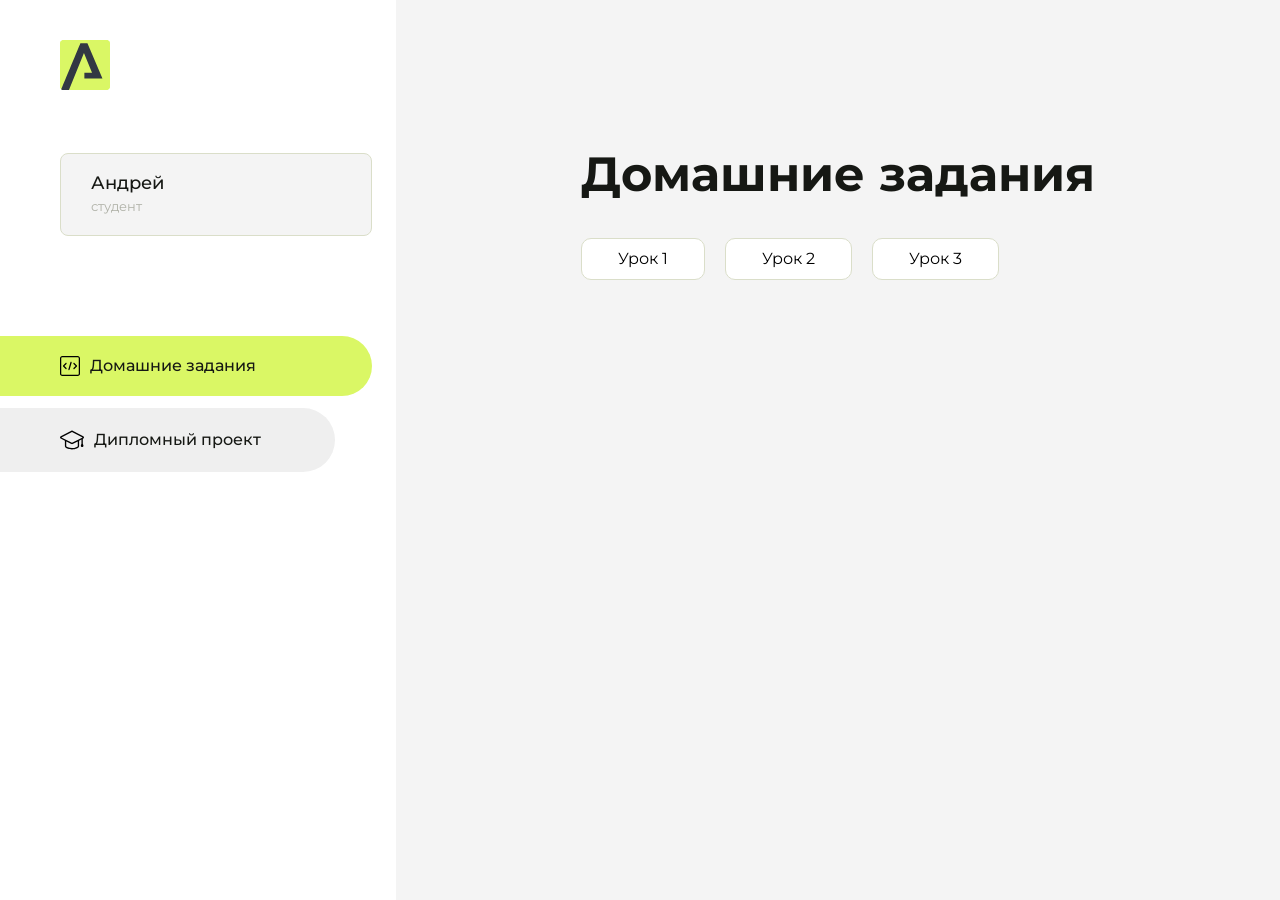
<file: index.html>
<!DOCTYPE html>
<html lang="en">
<head>
    <meta charset="UTF-8">
    <meta name="viewport" content="width=device-width, initial-scale=1.0">
    <title>Домашняя работа</title>
    <link rel="shortcut icon" href="src/logo.ico" type="image/x-icon">
    <link rel="preconnect" href="https://fonts.googleapis.com">
    <link rel="preconnect" href="https://fonts.gstatic.com" crossorigin>
    <link href="https://fonts.googleapis.com/css2?family=Montserrat:wght@400;500;700&family=Rubik:wght@500&display=swap"
          rel="stylesheet">
    <link rel="stylesheet" href="src/style.css">
</head>
<body id="body">
<div class="overlay" id="overlay"></div>
<div class="layout">
    <div class="burger" id="burger">
        <svg viewBox="0 0 24 24" fill="none" xmlns="http://www.w3.org/2000/svg">
            <g id="SVGRepo_bgCarrier" stroke-width="0"></g>
            <g id="SVGRepo_tracerCarrier" stroke-linecap="round" stroke-linejoin="round"></g>
            <g id="SVGRepo_iconCarrier">
                <path d="M4 18L20 18" stroke="#DAF765" stroke-width="2" stroke-linecap="round"></path>
                <path d="M4 12L20 12" stroke="#DAF765" stroke-width="2" stroke-linecap="round"></path>
                <path d="M4 6L20 6" stroke="#DAF765" stroke-width="2" stroke-linecap="round"></path>
            </g>
        </svg>
    </div>
    <aside class="sidebar" id="sidebar">
        <div class="sidebar__inner">
            <div class="logo">
                <svg width="50" height="50" viewBox="0 0 50 50" fill="none" xmlns="http://www.w3.org/2000/svg">
                    <g clip-path="url(#clip0_513_74730)">
                        <path d="M46.17 -0.257004H3.83C1.57281 -0.257004 -0.257 1.57281 -0.257 3.83V46.17C-0.257 48.4272 1.57281 50.257 3.83 50.257H46.17C48.4272 50.257 50.257 48.4272 50.257 46.17V3.83C50.257 1.57281 48.4272 -0.257004 46.17 -0.257004Z"
                              fill="#DAF765"/>
                        <path d="M24.375 38.4H42.461L27.441 3.1585H20.4355C20.4355 3.1585 6.7895 35.881 1.1945 49.294C2.015 50.0275 3.0945 50.257 3.6945 50.257H8.8445L23.954 13.07L32.0465 32.8285H24.375V38.4Z"
                              fill="#323843"/>
                    </g>
                    <defs>
                        <clipPath id="clip0_513_74730">
                            <rect width="50" height="50" fill="white"/>
                        </clipPath>
                    </defs>
                </svg>
            </div>
            <div class="sidebar__user">
                <div class="sidebar__name">Андрей</div>
                <div class="sidebar__text">студент</div>
            </div>
            <div class="sidebar__tabs">
                <div class="sidebar__item">
                    <button class="sidebar__button active" id="tasks">
                        <svg xmlns="http://www.w3.org/2000/svg" width="20" height="20" viewBox="0 0 20 20" fill="none">
                            <g clip-path="url(#clip0_704_74543)">
                                <path d="M17.7083 20H2.29167C1.0275 20 0 18.9725 0 17.7083V2.29167C0 1.0275 1.0275 0 2.29167 0H17.7083C18.9725 0 20 1.0275 20 2.29167V17.7083C20 18.9725 18.9725 20 17.7083 20ZM2.29167 1.25C1.7175 1.25 1.25 1.7175 1.25 2.29167V17.7083C1.25 18.2825 1.7175 18.75 2.29167 18.75H17.7083C18.2825 18.75 18.75 18.2825 18.75 17.7083V2.29167C18.75 1.7175 18.2825 1.25 17.7083 1.25H2.29167Z"
                                      fill="black"/>
                                <path d="M6.04167 13.125C5.88167 13.125 5.72167 13.0642 5.6 12.9417L3.1 10.4417C2.85583 10.1975 2.85583 9.80167 3.1 9.5575L5.6 7.0575C5.84417 6.81333 6.24 6.81333 6.48417 7.0575C6.72833 7.30167 6.72833 7.6975 6.48417 7.94167L4.42583 10L6.48417 12.0583C6.72833 12.3025 6.72833 12.6983 6.48417 12.9425C6.36167 13.0642 6.20167 13.125 6.04167 13.125Z"
                                      fill="black"/>
                                <path d="M8.95833 14.1667C8.9 14.1667 8.84 14.1583 8.78167 14.1417C8.45083 14.0442 8.26083 13.6967 8.35833 13.3658L10.4417 6.28251C10.5392 5.95084 10.8892 5.76417 11.2175 5.85917C11.5483 5.95667 11.7383 6.30417 11.6408 6.63501L9.5575 13.7183C9.47833 13.9908 9.22833 14.1667 8.95833 14.1667Z"
                                      fill="black"/>
                                <path d="M13.9583 13.125C13.7983 13.125 13.6383 13.0642 13.5167 12.9417C13.2725 12.6975 13.2725 12.3017 13.5167 12.0575L15.575 9.99916L13.5167 7.94083C13.2725 7.69666 13.2725 7.30083 13.5167 7.05666C13.7608 6.81249 14.1567 6.81249 14.4008 7.05666L16.9008 9.55666C17.145 9.80083 17.145 10.1967 16.9008 10.4408L14.4008 12.9408C14.2783 13.0642 14.1183 13.125 13.9583 13.125Z"
                                      fill="black"/>
                            </g>
                            <defs>
                                <clipPath id="clip0_704_74543">
                                    <rect width="20" height="20" fill="white"/>
                                </clipPath>
                            </defs>
                        </svg>
                        <span>Домашние задания</span></button>
                </div>
                <div class="sidebar__item">
                    <button class="sidebar__button" id="diplom">
                        <svg xmlns="http://www.w3.org/2000/svg" width="24" height="24" viewBox="0 0 24 24" fill="none">
                            <g clip-path="url(#clip0_704_74553)">
                                <path d="M23.2628 10.5971C23.7176 10.365 24 9.90375 24 9.39337C24 8.883 23.7176 8.42175 23.2628 8.18962L12.6135 2.75362C12.2291 2.55824 11.7705 2.55787 11.3854 2.75399L0.736875 8.19C0.282375 8.42175 0 8.883 0 9.39337C0 9.90375 0.282375 10.365 0.736875 10.5971L4.89038 12.7177V18.2074C4.89038 19.8154 8.412 21.393 12 21.393C15.5884 21.393 19.1096 19.815 19.1096 18.2074V12.7174L21.4609 11.517V15.8017L20.901 17.2305C20.7409 17.6389 20.7934 18.0994 21.0405 18.4616C21.2876 18.8246 21.6979 19.041 22.1366 19.041C22.5754 19.041 22.9852 18.8246 23.2324 18.462C23.4795 18.099 23.532 17.6385 23.3719 17.2301L22.8124 15.8021V10.827L23.2628 10.5971ZM17.7623 18.1721C17.6198 18.6375 15.3491 20.0419 12 20.0419C8.65088 20.0419 6.38025 18.6375 6.2415 18.2074V12.3037L6.23887 12.3019C6.23812 12.057 6.1065 11.8207 5.87325 11.7019L1.3515 9.39337L12 3.95737L22.6489 9.39337L12 14.8294L5.87325 11.7019C5.54063 11.5331 4.6695 11.6674 4.5 12C4.33012 12.3322 4.55813 12.5479 4.89038 12.7177L11.3857 16.0331C11.5781 16.1314 11.7889 16.1805 12 16.1805C12.2107 16.1805 12.4222 16.1314 12.6146 16.0331L17.7593 13.407L17.7623 18.1721Z"
                                      fill="black"/>
                            </g>
                            <defs>
                                <clipPath id="clip0_704_74553">
                                    <rect width="24" height="24" fill="white"/>
                                </clipPath>
                            </defs>
                        </svg>
                        <span>Дипломный проект</span></button>
                </div>
            </div>
        </div>

    </aside>
    <div class="content">
        <div class="container">
            <div class="content__block" id="tasksBlock">
                <div class="content__title">Домашние задания</div>
                <ul class="content__list">
                    <li class="content__list-item">
                        <a href="first-project/index.html">Урок 1</a>
                    </li>
                     <li class="content__list-item">
                        <a href="second-project/index.html">Урок 2</a>
                    </li>
                     <li class="content__list-item">
                        <a href="third-project/index.html">Урок 3</a>
                    </li>
                </ul>
            </div>
            <div class="content__block hidden" id="diplomBlock">
                <div class="content__title">Дипломный проект</div>
                <div class="content__list-diplom">
                    <a href="ПАПКА-С-НОМЕРОМ-УРОКА">Ссылка на ДЗ</a>
                </div>
                <div class="content__decor">
                    <div class="content__decor-text">Давай проверим, чему ты научился!</div>
                    <div class="content__decor-img">
                        <img src="src/decor.png" alt="decor">
                    </div>
                </div>
            </div>
        </div>
    </div>
</div>
<script src="src/index.js"></script>
</body>
</html>
</file>
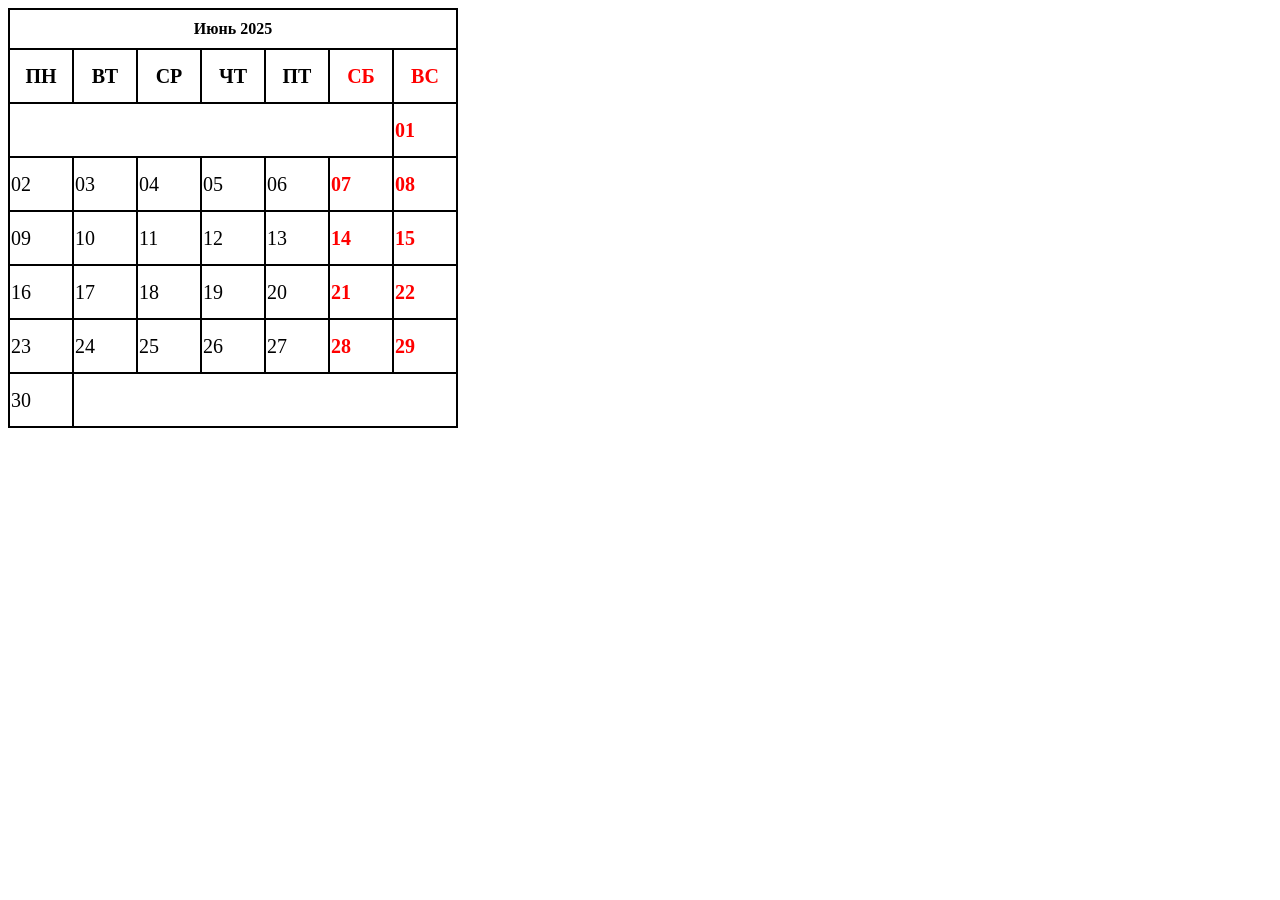
<file: second-project/index.html>
<!doctype html>
<html lang="ru">
	<head>
		<meta charset="UTF-8" />
		<title>Календарь</title>
		<link rel="stylesheet" href="./css/style.css">
	</head>

	<body>
		<table class="calendar">
			<caption>
				Июнь 2025
			</caption>

			<thead>
				<tr>
					<th>ПН</th>
					<th>ВТ</th>
					<th>СР</th>
					<th>ЧТ</th>
					<th>ПТ</th>
					<th class="weekend">СБ</th>
					<th class="weekend">ВС</th>
				</tr>
			</thead>

			<tbody>
				<tr>
					<td colspan="6"></td>
					<td class="weekend">01</td>
				</tr>

				<tr>
					<td>02</td>
					<td>03</td>
					<td>04</td>
					<td>05</td>
					<td>06</td>
					<td class="weekend">07</td>
					<td class="weekend">08</td>
				</tr>

				<tr>
					<td>09</td>
					<td>10</td>
					<td>11</td>
					<td>12</td>
					<td>13</td>
					<td class="weekend">14</td>
					<td class="weekend">15</td>
				</tr>

				<tr>
					<td>16</td>
					<td>17</td>
					<td>18</td>
					<td>19</td>
					<td>20</td>
					<td class="weekend">21</td>
					<td class="weekend">22</td>
				</tr>

				<tr>
					<td>23</td>
					<td>24</td>
					<td>25</td>
					<td>26</td>
					<td>27</td>
					<td class="weekend">28</td>
					<td class="weekend">29</td>
				</tr>

				<tr>
					<td>30</td>
					<td colspan="6"></td>
				</tr>
			</tbody>
		</table>
	</body>
</html>
</file>
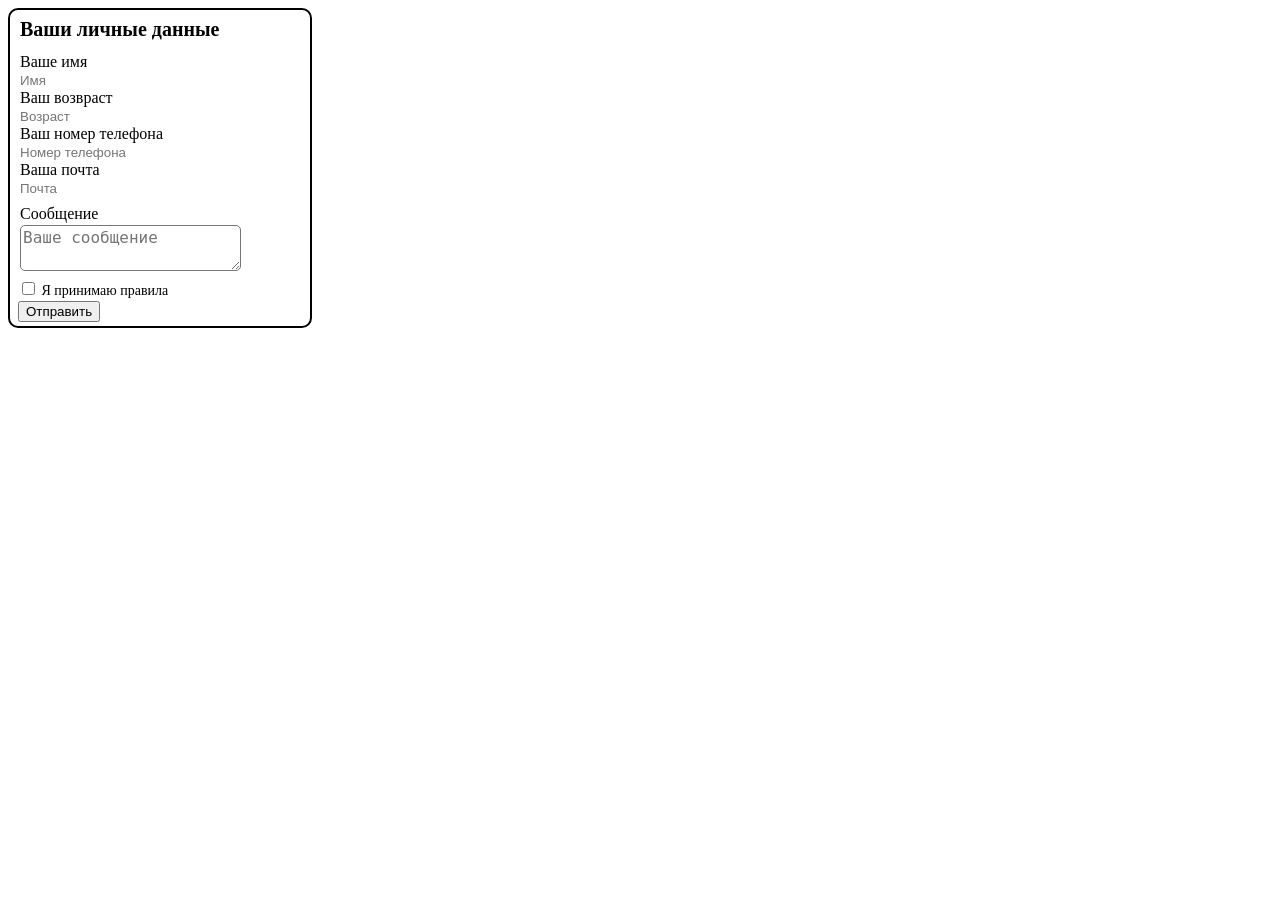
<file: third-project/index.html>
<!doctype html>
<html lang="ru">
	<head>
		<meta charset="UTF-8" />
		<meta name="viewport" content="width=device-width, initial-scale=1.0" />
		<title>Форма обратной связи</title>
		<link rel="stylesheet" href="style.css/index.css" />
	</head>
	<body>
		<form class="form">
			<fieldset class="fieldset-1">
				<legend class="legend">Ваши личные данные</legend>
				<label>
					<legend>Ваше имя</legend>
					<input type="text" placeholder="Имя" name="name" required="" />
				</label>
				<label>
					<legend>Ваш возвраст</legend>
					<input
						type="number"
						placeholder="Возраст"
						name="age"
						inputmode="numeric"
						required=""
					/>
				</label>
				<label>
					<legend>Ваш номер телефона</legend>
					<input
						type="tel"
						placeholder="Номер телефона"
						name="tel"
						inputmode="tel"
						required=""
					/>
				</label>
				<label>
					<legend>Ваша почта</legend>
					<input
						type="email"
						placeholder="Почта"
						name="email"
						inputmode="email"
						required=""
					/>
				</label>
			</fieldset>
			<fieldset class="fieldset-1">
				<label>
					<legend>Сообщение</legend>
					<textarea
						name="message"
						class="area"
						placeholder="Ваше сообщение"
						required=""
					></textarea>
				</label>
				<label class="cls">
					<input type="checkbox" required="" />
					Я принимаю правила
				</label>
				<button>Отправить</button>
			</fieldset>
		</form>
	</body>
</html>
</file>
<file: src/style.css>
*{padding: 0;margin: 0;border: 0;}
*,*:before,*:after{-webkit-box-sizing: border-box;box-sizing: border-box;}
:focus,:active{outline: none;}
a:focus,a:active{outline: none;}
nav,footer,header,aside{display: block;}
html,body{
    height:100%;width:100%;
    font-size:100%;line-height:1;-ms-text-size-adjust:100%;-moz-text-size-adjust:100%;-webkit-text-size-adjust:100%;}
input,button,textarea{font-family:inherit;}
input::-ms-clear{display: none;}
button{cursor: pointer;}
button::-moz-focus-inner{padding:0;border:0;}
a,a:visited{text-decoration: none;}
a:hover{text-decoration: none;}
ul li{list-style: none;}
img{vertical-align: top;}
h1,h2,h3,h4,h5,h6{font-size:inherit;font-weight: inherit;}
a{color:inherit;}



body {
    font-family: "Montserrat",SansSerif;
    color: black;
}

body.overflow {
    overflow: hidden;
}



.layout {
    display: -webkit-box;
    display: -ms-flexbox;
    display: flex;
    min-height: 100vh;
}

.sidebar {
    padding: 40px 24px 40px 0;
    -ms-flex-negative: 0;
    flex-shrink: 0;
    background-color: white;
}



.content {
    -webkit-box-flex: 1;
    -ms-flex-positive: 1;
    flex-grow: 1;
    background-color: #F4F4F4;
}

.container {
    display: -webkit-box;
    display: -ms-flexbox;
    display: flex;
    -webkit-box-orient: vertical;
    -webkit-box-direction: normal;
    -ms-flex-direction: column;
    flex-direction: column;
    -webkit-box-pack: center;
    -ms-flex-pack: center;
    justify-content: center;
    -webkit-box-align: center;
    -ms-flex-align: center;
    align-items: center;
    padding: 150px 60px 80px 60px;
}


.logo {
    margin-left: 60px;
    margin-bottom: 60px;
}

.sidebar__user {
    background-color: #F4F4F4;
    padding: 20px 30px;
    margin-left: 60px;
    margin-bottom: 100px;
    border-radius: 8px;
    border: 1px solid #DADEC9;
}

.sidebar__name {
    color:#161814;
    font-size: 18px;
    font-weight: 500;
    margin-bottom: 6px;
}

.sidebar__text {
    color: #AFB1A7;
    font-size: 13px;
    font-weight: 400;
    line-height: 130%; /* 16.9px */
}

.sidebar__item {
    width: 372px;
}

.sidebar__button {
    display: -webkit-box;
    display: -ms-flexbox;
    display: flex;
    -webkit-box-align: center;
    -ms-flex-align: center;
    align-items: center;
    gap: 10px;
    padding: 20px 60px;
    margin-bottom: 12px;
    border-radius: 0px 100px 100px 0px;
    -webkit-transition: all .5s;
    -o-transition: all .5s;
    transition: all .5s;
    cursor: pointer;
    width: 90%;
    color:#161814;
    font-size: 16px;
    font-weight: 500;
}

.sidebar__button.active , .sidebar__button:hover {
    width: 100%;
    background-color: #DAF765;
}


.content__title {
    color: #161814;
    font-size: 48px;
    font-weight: 700;
    margin-bottom: 40px;
}

.content__list {
    display: -webkit-box;
    display: -ms-flexbox;
    display: flex;
    -webkit-box-align: center;
    -ms-flex-align: center;
    align-items: center;
    -ms-flex-wrap: wrap;
    flex-wrap: wrap;
    gap: 20px;
}



.content__list-item  {
    cursor: pointer;
    padding: 12px 18px;
    background-color: #fff;
    border-radius: 10px;
    border: 1px solid #DADEC9;
    -webkit-transition: all .3s;
    -o-transition: all .3s;
    transition: all .3s;
}

.content__list-item:hover,.content__list-diplom:hover {
    background-color: #AFB1A7;
}

li a {
    padding: 12px 18px;

}


.content__list-diplom {
    -webkit-transition: all .3s;
    -o-transition: all .3s;
    transition: all .3s;
    display: inline-block;
    padding: 12px 18px;
    background-color: #fff;
    border-radius: 10px;
    border: 1px solid #DADEC9;
}

.content__decor {
    display: -webkit-box;
    display: -ms-flexbox;
    display: flex;
    -webkit-box-align: center;
    -ms-flex-align: center;
    align-items: center;
}

.content__decor-text {
    color:#BEDD44;
    font-size: 36px;
    font-weight: 700;
    line-height: 110%; /* 39.6px */
}

.content__block {
    max-width: 1200px;
}

.content__block.hidden {
    display: none;
}

.content__decor-img img{
    width: 100%;
}

.burger {
    display: none;
    padding: 5px;
    position: fixed;
    top: 3%;
    right: 7%;
    width: 40px;
    height: 40px;
    background-color: #161814;
    border-radius: 50%;
    z-index: 10;
    border: 1px solid #DAF765;
}

@media (max-width: 768px) {
    .burger {
        display: block;
    }

    .sidebar {
        -webkit-transition: all .3s;
        -o-transition: all .3s;
        transition: all .3s;
        -webkit-transform: translateX(-100%);
        -ms-transform: translateX(-100%);
        transform: translateX(-100%);
        position: fixed;
        top: 0;
        left: 0;
        bottom: 0;
        z-index: 5;
    }

    .sidebar.show {
        -webkit-transform: translateX(0%);
        -ms-transform: translateX(0%);
        transform: translateX(0%);
    }

    .overlay {
        opacity: 0;
        pointer-events: none;
        -webkit-transition: all .3s;
        -o-transition: all .3s;
        transition: all .3s;
        position: absolute;
        top: 0;
        right: 0;
        left: 0;
        bottom: 0;
        z-index: 3;
        background-color: #000000e0;
    }

    .overlay.show {
        opacity: 1;
        pointer-events: all;
    }

    .container {
        padding: 40px 20px;
        min-height: 100%;
    }

    .content__decor {
        margin-top: 20px;
        -webkit-box-orient: vertical;
        -webkit-box-direction: normal;
        -ms-flex-direction: column;
        flex-direction: column;
    }
}

@media (max-width: 400px) {
    .sidebar__user {
        margin-left: 0;
    }
}
</file>
<file: second-project/css/style.css>
.calendar {
  border-collapse: collapse;
}
.calendar caption {
	font-weight: bold;
	padding: 10px;
	border: 2px solid black;
	border-bottom: none;
}

.calendar th,
.calendar td {
	border: 2px solid black;
	width: 60px;
	height: 50px;
	font-size: 20px;
}

.weekend {
	color: red;
	font-weight: bold;
}
</file>
<file: third-project/style.css/index.css>
.form {
	border: 2px solid;
	max-width: 300px;
	border-radius: 10px;
}
.fieldset-1 {
	border: none;
	padding: 4px 2px 4px 4px;
	margin-left: 4px;
}

.legend {
	padding: 8px 2px;
	font-weight: 700;
	font-size: 20px;
}

input {
	border-radius: 5px;
	outline: none;
	border: none;
}

.area {
	resize: vertical;
	max-height: 200px;

	border-radius: 5px;
	margin: 2px 2px 2px 2px;
	outline: none;
	font-size: 16px;
	min-height: 40px;
}

.cls {
	display: block;
	margin: 2px 0;
	font-size: 14px;
}

button {
	cursor: pointer;
}
</file>
